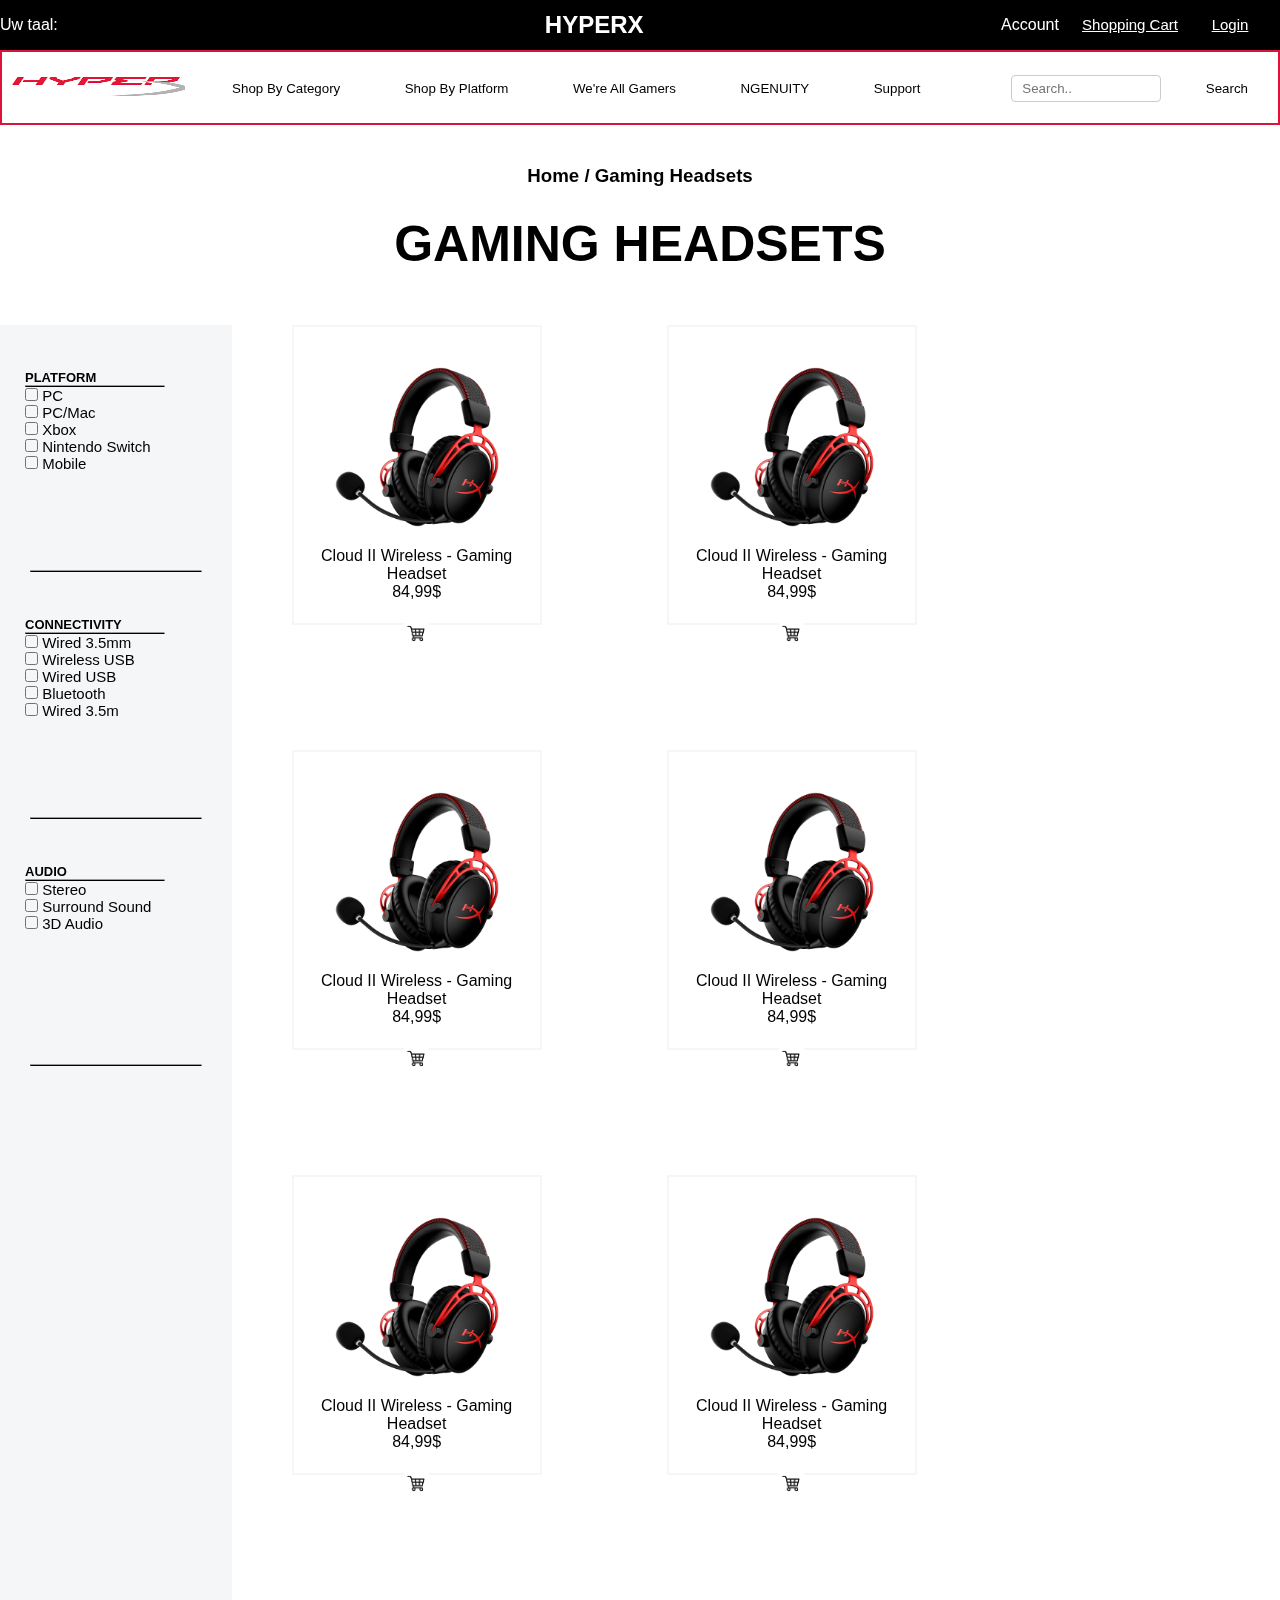
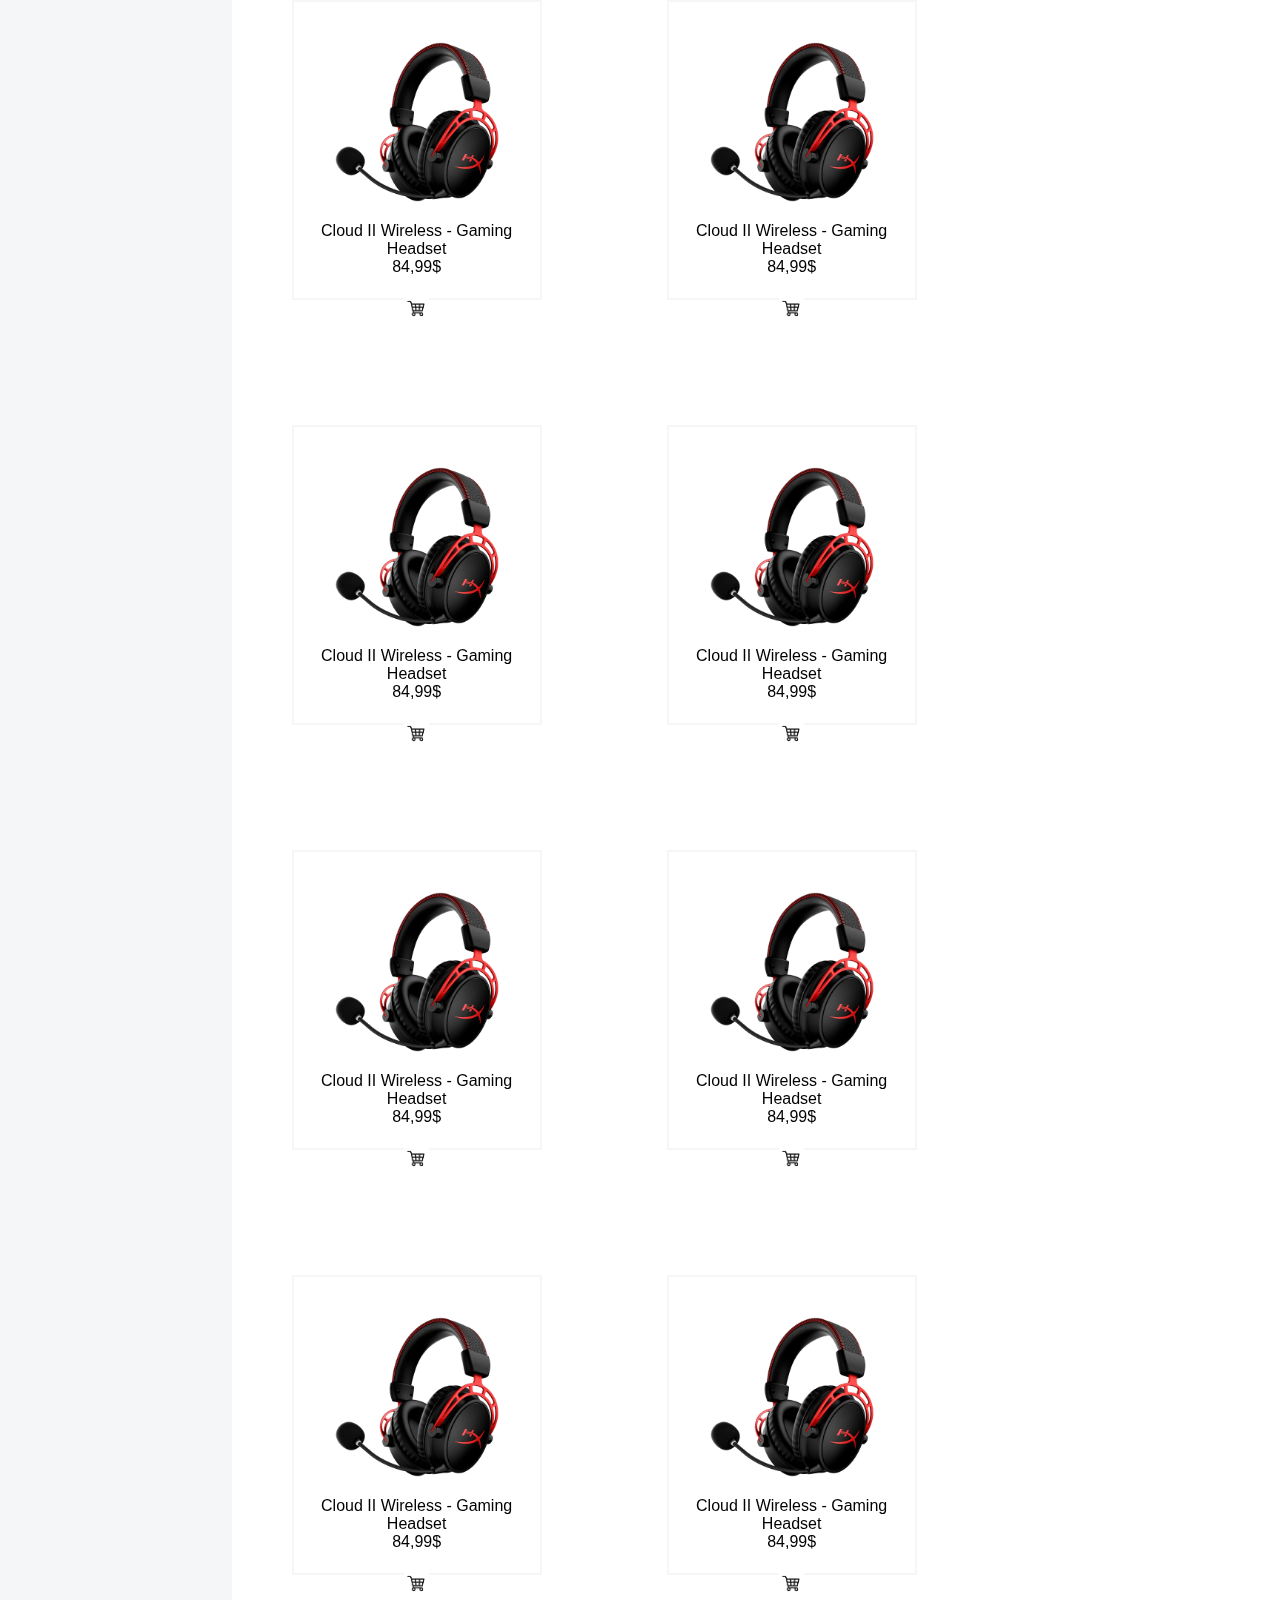
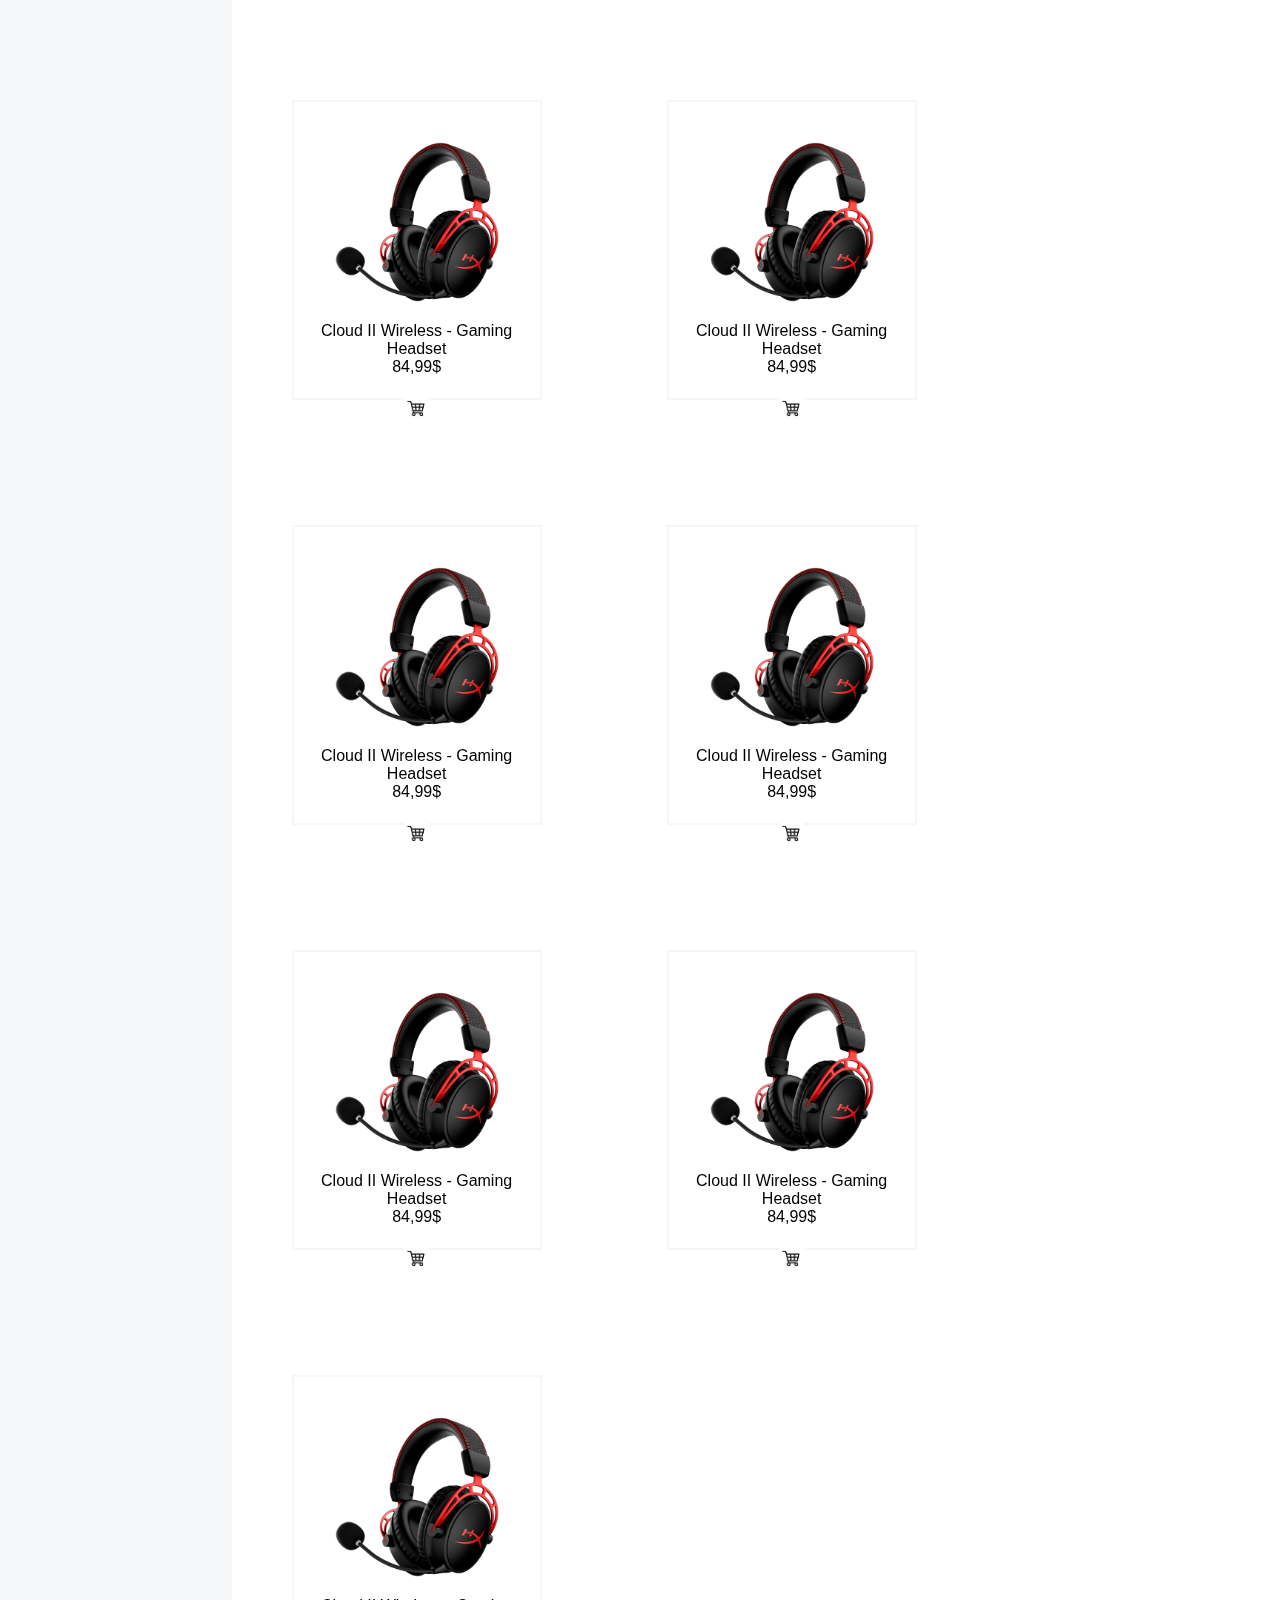
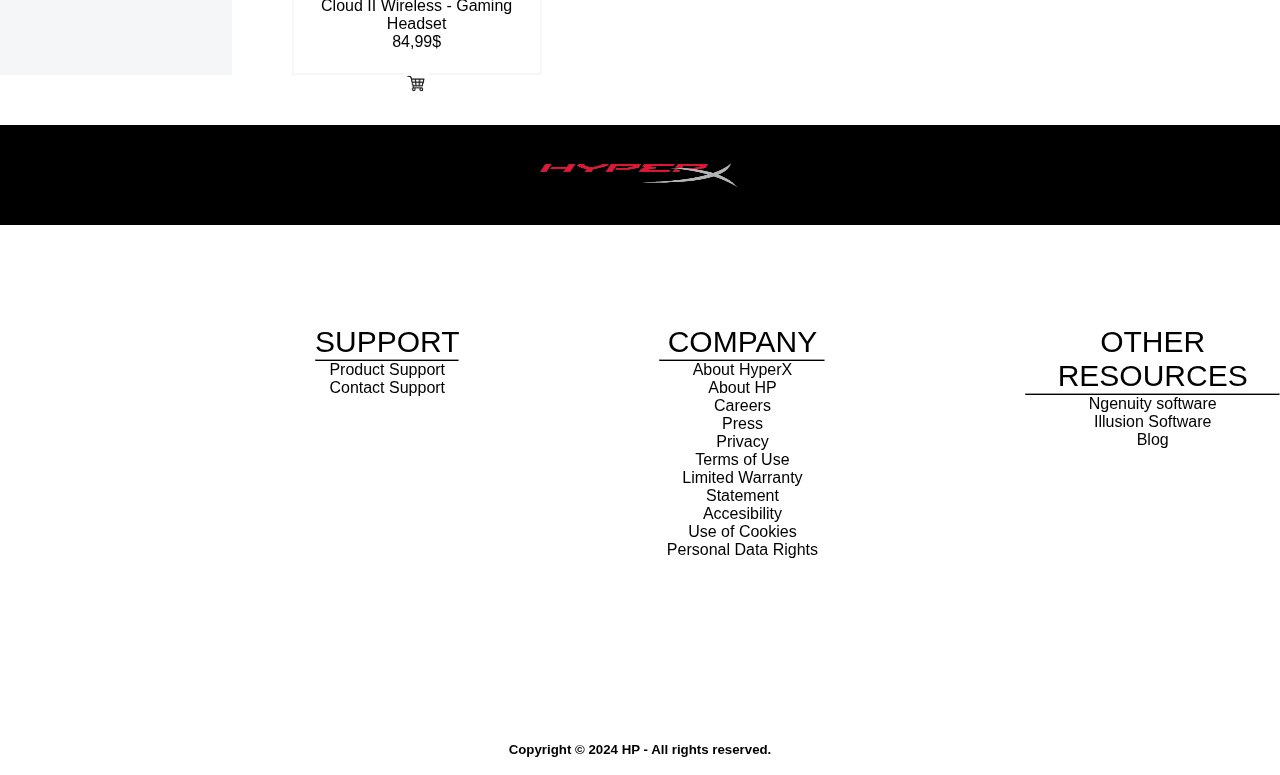
<file: index.html>
<!DOCTYPE html>
<html lang="en">

<head>
    <meta charset="UTF-8">
    <meta name="viewport" content="width=device-width, initial-scale=1.0">
    <link rel="stylesheet" href="style.css">
    <title>FirstSite</title>
</head>

<body>
    <div id="container">
        <div class="taal"> Uw taal: </div>
        <h2> HYPERX </h2>
        <div class="account"> Account </div>
        <div class="account"> <a href="/pages/factuur.html" class="cartButton"> Shopping Cart </a></div>
        <div class="account"> <a href="/pages/login.html" class="cartButton">Login</a></div>
    </div>

    <div id="topbar">
        <div class="logo"><img src="img/hyperxlogo.png" alt="logo" width="200" height="50"></div>
        <div class="producten">
            <button type="button" class="btn">Shop By Category</button>
            <button type="button" class="btn">Shop By Platform</button>
            <button type="button" class="btn">We're All Gamers</button>
            <button type="button" class="btn">NGENUITY</button>
            <button type="button" class="btn">Support</button>
            <div class="search">
                <form action="/action_page.php"></form>
                <input type="text" id="fname" name="firstname" placeholder="Search..">
                <button>Search </button>
            </div>
        </div>
    </div>

    <h3> Home / Gaming Headsets </h3>
    <h4> GAMING HEADSETS </h4>

    <div id="shop">
        <div class="sidebar">

            <div class="sidebarbox">
                <h6>PLATFORM</h6>
                <hr class="lijn2">
                <p><input type="checkbox" name="plat" value="form" /> PC</p>
                <p><input type="checkbox" name="plat" value="form" /> PC/Mac</p>
                <p><input type="checkbox" name="plat" value="form" /> Xbox</p>
                <p><input type="checkbox" name="plat" value="form" /> Nintendo Switch</p>
                <p><input type="checkbox" name="plat" value="form" /> Mobile</p>
            </div>

            <hr class="lijn">

            <div class="sidebarbox">
                <h6>CONNECTIVITY</h6>
                <hr class="lijn2">
                <p><input type="checkbox" name="connect" value="wired" /> Wired 3.5mm </p>
                <p><input type="checkbox" name="connect" value="wired" /> Wireless USB</p>
                <p><input type="checkbox" name="connect" value="wired" /> Wired USB</p>
                <p><input type="checkbox" name="connect" value="wired" /> Bluetooth</p>
                <p><input type="checkbox" name="connect" value="wired" /> Wired 3.5m</p>
            </div>

            <hr class="lijn">

            <div class="sidebarbox">
                <h6>AUDIO</h6>
                <hr class="lijn2">
                <p><input type="checkbox" name="aud" value="io" /> Stereo</p>
                <p><input type="checkbox" name="aud" value="io" /> Surround Sound</p>
                <p><input type="checkbox" name="aud" value="io" /> 3D Audio</p>
            </div>
            <hr class="lijn">
        </div>

        <div class="products">

            <div class="box">
                <div class="productfoto"><img src="img/hyperxred-Photoroom.png-Photoroom.png" alt="headset" height="200"
                        width="200">
                </div>
                <div class="naam">Cloud II Wireless - Gaming Headset</div>
                <div class="prijs">84,99$</div>
                <div class="shoppingcart"><img src="img/shoppingcart.png" alt="shoppingcart" height="25" width="25">
                </div>
            </div>
            <div class="box">
                <div class="productfoto"><img src="img/hyperxred-Photoroom.png-Photoroom.png" alt="headset" height="200"
                        width="200">
                </div>
                <div class="naam">Cloud II Wireless - Gaming Headset</div>
                <div class="prijs">84,99$</div>
                <div class="shoppingcart"><img src="img/shoppingcart.png" alt="shoppingcart" height="25" width="25">
                </div>
            </div>
            <div class="box">
                <div class="productfoto"><img src="img/hyperxred-Photoroom.png-Photoroom.png" alt="headset" height="200"
                        width="200">
                </div>
                <div class="naam">Cloud II Wireless - Gaming Headset</div>
                <div class="prijs">84,99$</div>
                <div class="shoppingcart"><img src="img/shoppingcart.png" alt="shoppingcart" height="25" width="25">
                </div>
            </div>
            <div class="box">
                <div class="productfoto"><img src="img/hyperxred-Photoroom.png-Photoroom.png" alt="headset" height="200"
                        width="200">
                </div>
                <div class="naam">Cloud II Wireless - Gaming Headset</div>
                <div class="prijs">84,99$</div>
                <div class="shoppingcart"><img src="img/shoppingcart.png" alt="shoppingcart" height="25" width="25">
                </div>
            </div>
            <div class="box">
                <div class="productfoto"><img src="img/hyperxred-Photoroom.png-Photoroom.png" alt="headset" height="200"
                        width="200">
                </div>
                <div class="naam">Cloud II Wireless - Gaming Headset</div>
                <div class="prijs">84,99$</div>
                <div class="shoppingcart"><img src="img/shoppingcart.png" alt="shoppingcart" height="25" width="25">
                </div>
            </div>
            <div class="box">
                <div class="productfoto"><img src="img/hyperxred-Photoroom.png-Photoroom.png" alt="headset" height="200"
                        width="200">
                </div>
                <div class="naam">Cloud II Wireless - Gaming Headset</div>
                <div class="prijs">84,99$</div>
                <div class="shoppingcart"><img src="img/shoppingcart.png" alt="shoppingcart" height="25" width="25">
                </div>
            </div>
            <div class="box">
                <div class="productfoto"><img src="img/hyperxred-Photoroom.png-Photoroom.png" alt="headset" height="200"
                        width="200">
                </div>
                <div class="naam">Cloud II Wireless - Gaming Headset</div>
                <div class="prijs">84,99$</div>
                <div class="shoppingcart"><img src="img/shoppingcart.png" alt="shoppingcart" height="25" width="25">
                </div>
            </div>
            <div class="box">
                <div class="productfoto"><img src="img/hyperxred-Photoroom.png-Photoroom.png" alt="headset" height="200"
                        width="200">
                </div>
                <div class="naam">Cloud II Wireless - Gaming Headset</div>
                <div class="prijs">84,99$</div>
                <div class="shoppingcart"><img src="img/shoppingcart.png" alt="shoppingcart" height="25" width="25">
                </div>
            </div>
            <div class="box">
                <div class="productfoto"><img src="img/hyperxred-Photoroom.png-Photoroom.png" alt="headset" height="200"
                        width="200">
                </div>
                <div class="naam">Cloud II Wireless - Gaming Headset</div>
                <div class="prijs">84,99$</div>
                <div class="shoppingcart"><img src="img/shoppingcart.png" alt="shoppingcart" height="25" width="25">
                </div>
            </div>
            <div class="box">
                <div class="productfoto"><img src="img/hyperxred-Photoroom.png-Photoroom.png" alt="headset" height="200"
                        width="200">
                </div>
                <div class="naam">Cloud II Wireless - Gaming Headset</div>
                <div class="prijs">84,99$</div>
                <div class="shoppingcart"><img src="img/shoppingcart.png" alt="shoppingcart" height="25" width="25">
                </div>
            </div>
            <div class="box">
                <div class="productfoto"><img src="img/hyperxred-Photoroom.png-Photoroom.png" alt="headset" height="200"
                        width="200">
                </div>
                <div class="naam">Cloud II Wireless - Gaming Headset</div>
                <div class="prijs">84,99$</div>
                <div class="shoppingcart"><img src="img/shoppingcart.png" alt="shoppingcart" height="25" width="25">
                </div>
            </div>
            <div class="box">
                <div class="productfoto"><img src="img/hyperxred-Photoroom.png-Photoroom.png" alt="headset" height="200"
                        width="200">
                </div>
                <div class="naam">Cloud II Wireless - Gaming Headset</div>
                <div class="prijs">84,99$</div>
                <div class="shoppingcart"><img src="img/shoppingcart.png" alt="shoppingcart" height="25" width="25">
                </div>
            </div>
            <div class="box">
                <div class="productfoto"><img src="img/hyperxred-Photoroom.png-Photoroom.png" alt="headset" height="200"
                        width="200">
                </div>
                <div class="naam">Cloud II Wireless - Gaming Headset</div>
                <div class="prijs">84,99$</div>
                <div class="shoppingcart"><img src="img/shoppingcart.png" alt="shoppingcart" height="25" width="25">
                </div>
            </div>
            <div class="box">
                <div class="productfoto"><img src="img/hyperxred-Photoroom.png-Photoroom.png" alt="headset" height="200"
                        width="200">
                </div>
                <div class="naam">Cloud II Wireless - Gaming Headset</div>
                <div class="prijs">84,99$</div>
                <div class="shoppingcart"><img src="img/shoppingcart.png" alt="shoppingcart" height="25" width="25">
                </div>
            </div>
            <div class="box">
                <div class="productfoto"><img src="img/hyperxred-Photoroom.png-Photoroom.png" alt="headset" height="200"
                        width="200">
                </div>
                <div class="naam">Cloud II Wireless - Gaming Headset</div>
                <div class="prijs">84,99$</div>
                <div class="shoppingcart"><img src="img/shoppingcart.png" alt="shoppingcart" height="25" width="25">
                </div>
            </div>
            <div class="box">
                <div class="productfoto"><img src="img/hyperxred-Photoroom.png-Photoroom.png" alt="headset" height="200"
                        width="200">
                </div>
                <div class="naam">Cloud II Wireless - Gaming Headset</div>
                <div class="prijs">84,99$</div>
                <div class="shoppingcart"><img src="img/shoppingcart.png" alt="shoppingcart" height="25" width="25">
                </div>
            </div>
            <div class="box">
                <div class="productfoto"><img src="img/hyperxred-Photoroom.png-Photoroom.png" alt="headset" height="200"
                        width="200">
                </div>
                <div class="naam">Cloud II Wireless - Gaming Headset</div>
                <div class="prijs">84,99$</div>
                <div class="shoppingcart"><img src="img/shoppingcart.png" alt="shoppingcart" height="25" width="25">
                </div>
            </div>
            <div class="box">
                <div class="productfoto"><img src="img/hyperxred-Photoroom.png-Photoroom.png" alt="headset" height="200"
                        width="200">
                </div>
                <div class="naam">Cloud II Wireless - Gaming Headset</div>
                <div class="prijs">84,99$</div>
                <div class="shoppingcart"><img src="img/shoppingcart.png" alt="shoppingcart" height="25" width="25">
                </div>
            </div>
            <div class="box">
                <div class="productfoto"><img src="img/hyperxred-Photoroom.png-Photoroom.png" alt="headset" height="200"
                        width="200">
                </div>
                <div class="naam">Cloud II Wireless - Gaming Headset</div>
                <div class="prijs">84,99$</div>
                <div class="shoppingcart"><img src="img/shoppingcart.png" alt="shoppingcart" height="25" width="25">
                </div>
            </div>
            <div class="box">
                <div class="productfoto"><img src="img/hyperxred-Photoroom.png-Photoroom.png" alt="headset" height="200"
                        width="200">
                </div>
                <div class="naam">Cloud II Wireless - Gaming Headset</div>
                <div class="prijs">84,99$</div>
                <div class="shoppingcart"><img src="img/shoppingcart.png" alt="shoppingcart" height="25" width="25">
                </div>
            </div>
            <div class="box">
                <div class="productfoto"><img src="img/hyperxred-Photoroom.png-Photoroom.png" alt="headset" height="200"
                        width="200">
                </div>
                <div class="naam">Cloud II Wireless - Gaming Headset</div>
                <div class="prijs">84,99$</div>
                <div class="shoppingcart"><img src="img/shoppingcart.png" alt="shoppingcart" height="25" width="25">
                </div>
            </div>
        </div>
    </div>
</body>

<div class="blackbar">
    <div class="logo2"><img src="img/hyperxlogonobackground.png" alt="logo" width="200" height="50"></div>
</div>

<footer>
    <div id="navigatiebalk">

        <div class="support">

            <div class="header">SUPPORT</div>
            <hr class="lijn3">
            <div>Product Support</div>
            <div>Contact Support</div>
        </div>
        <div class="company">
            <div class="header">COMPANY</div>
            <hr class="lijn3">
            <div>About HyperX</div>
            <div>About HP</div>
            <div>Careers</div>
            <div>Press</div>
            <div>Privacy</div>
            <div>Terms of Use</div>
            <div>Limited Warranty Statement</div>
            <div>Accesibility</div>
            <div>Use of Cookies</div>
            <div>Personal Data Rights</div>
        </div>
        <div class="otherresources">

            <div class="header">OTHER RESOURCES</div>
            <hr class="lijn3">
            <div>Ngenuity software</div>
            <div>Illusion Software</div>
            <div>Blog</div>
        </div>
    </div>
    <h5> Copyright © 2024 HP - All rights reserved. </h5>
</footer>

</html>
</file>
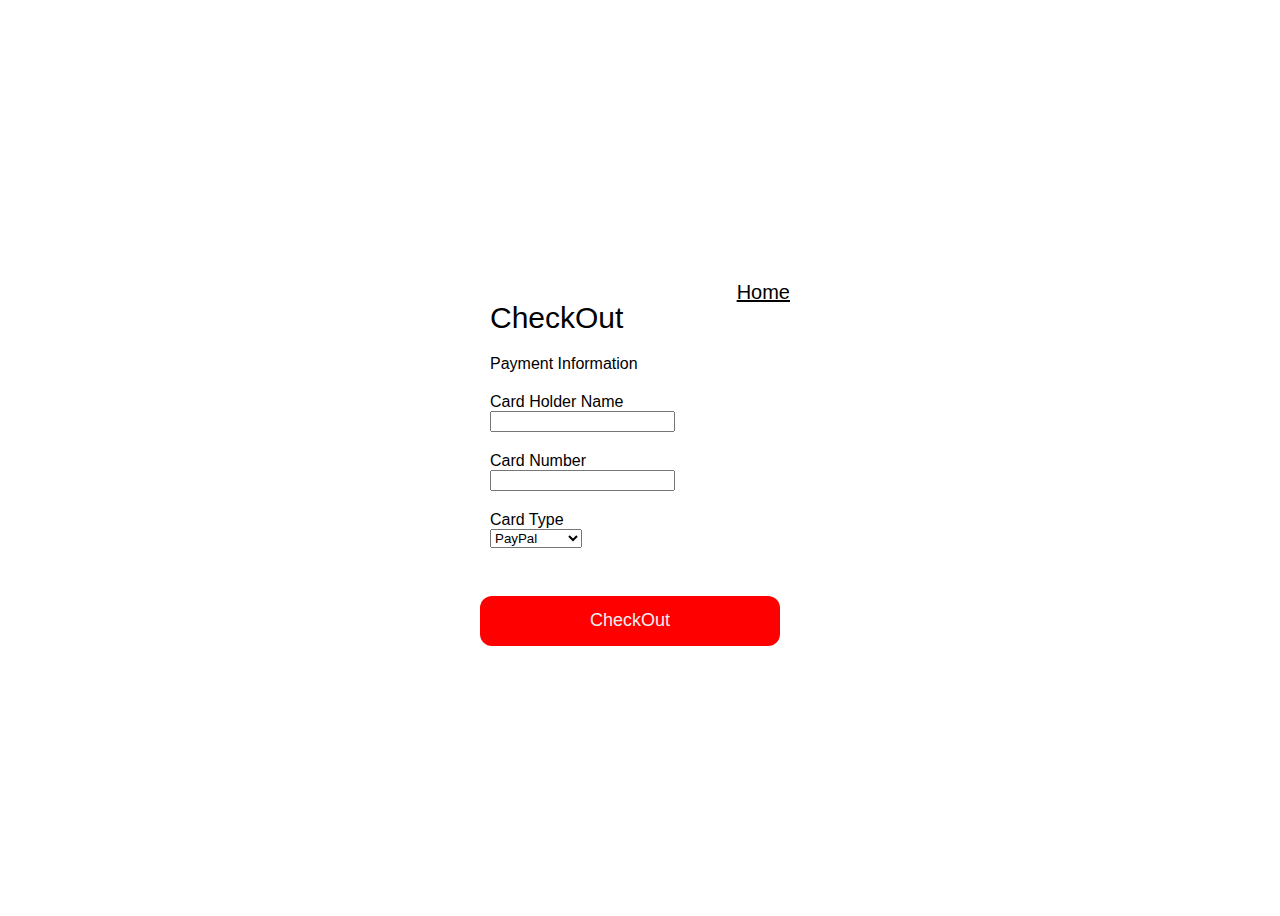
<file: pages/checkout.html>
<!DOCTYPE html>
<html lang="en">

<head>
  <meta charset="UTF-8">
  <meta name="viewport" content="width=device-width, initial-scale=1.0">
  <title>Document</title>
  <link rel="stylesheet" href="style/checkout.css">
</head>

<body>


  <div class="form">
    <div class="home"><a href="/index.html" class="homepage"> Home </a></div>

    <div class="title">CheckOut</div>
    <div class="subtitle">Payment Information</div>
    <div class="input-container1">
      <div class="cardholdername">Card Holder Name</div>
      <input id="firstname" class="input" type="text" placeholder=" "/>
      <div class="cut"></div>
      <label for="firstname" class="placeholder"></label>
    </div>  
    <div class="input-container2">
      <div class="cardnumber">Card Number</div>
      <input id="number" class="input" type="tel" placeholder=" " />
      <div class="cut"></div>
      <label for="number" class="placeholder"></label>
    </div>
    <div class="input-container3">
      <div class="cardtype">Card Type</div>
      <select id="types">
        <option value="PayPal">PayPal</option>
        <option value="iDeal">iDeal</option>
        <option value="Visa">Visa</option>
        <option value="WebMoney">WebMoney</option>
        <option value="MasterCard">MasterCard</option>
      </select>
    </div>

    <button type="text" class="submit">CheckOut</button>
  </div>
  </div>
</body>

</html>
</file>
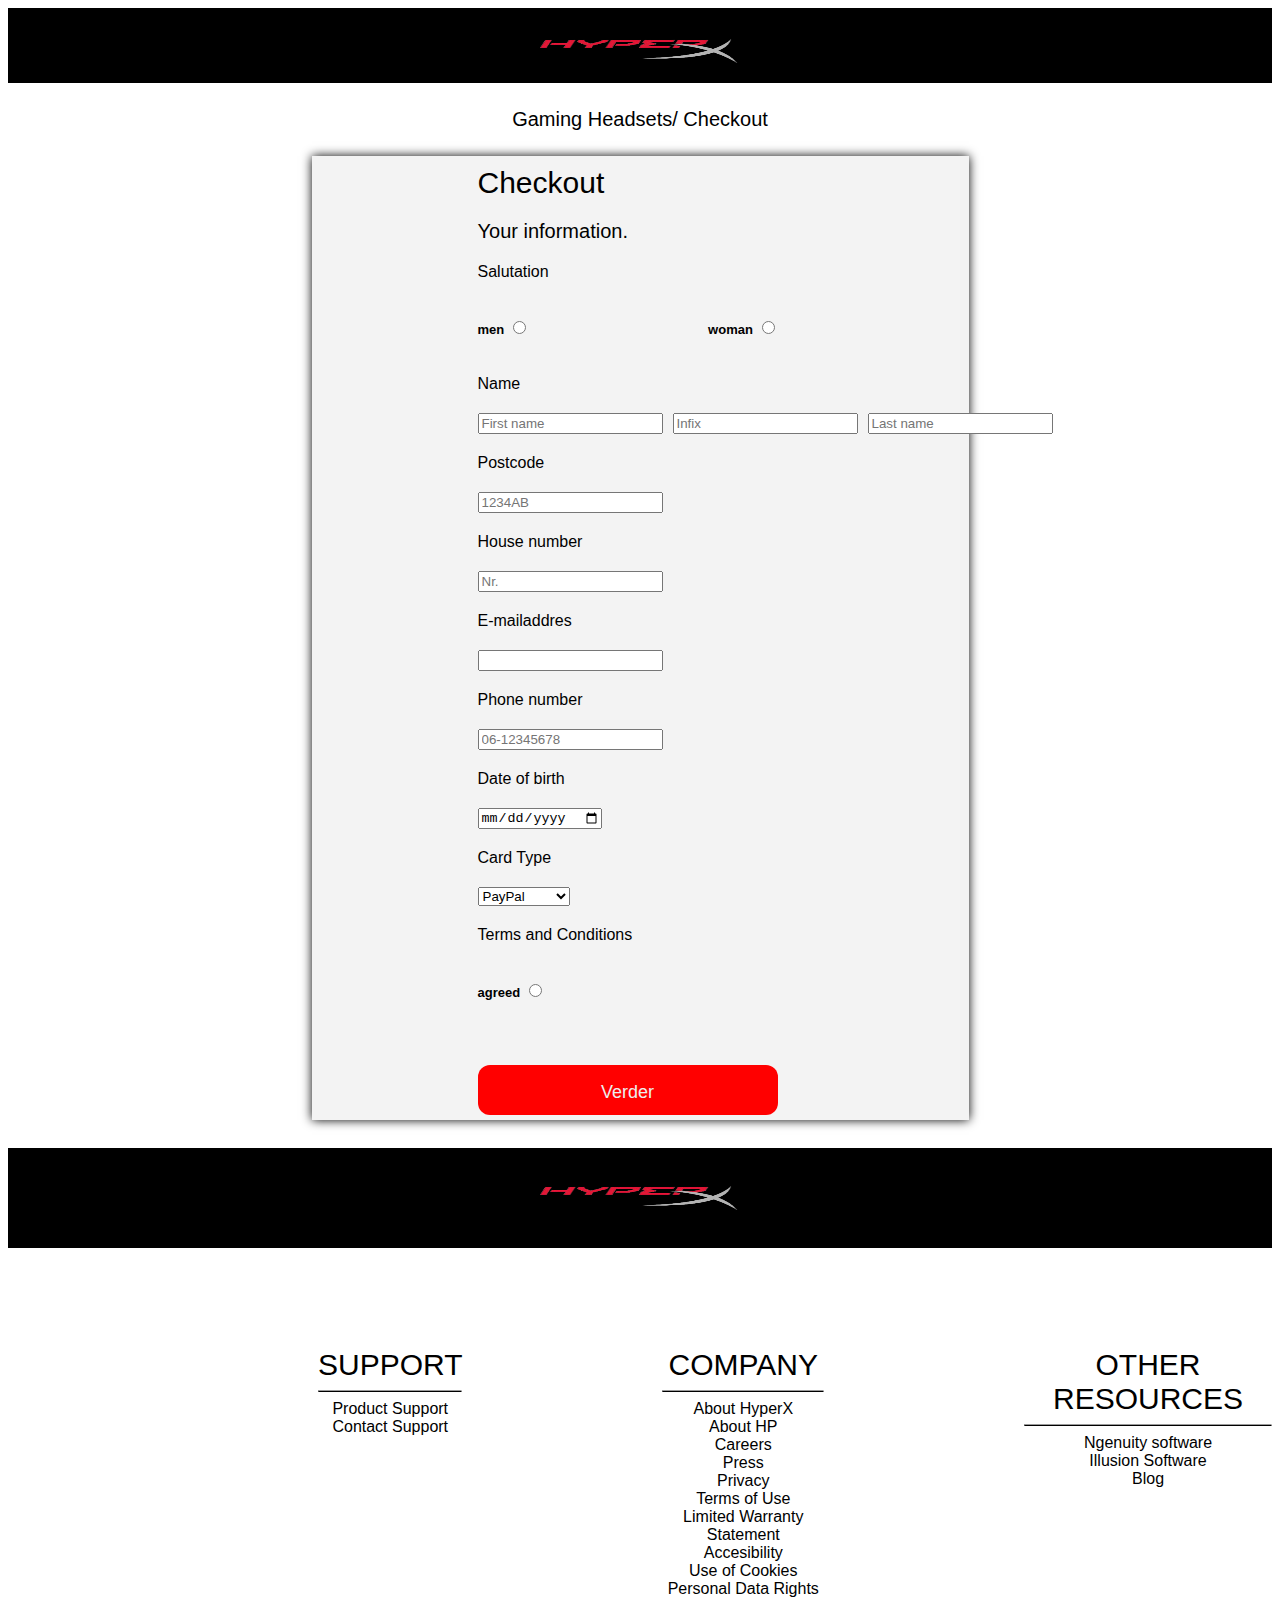
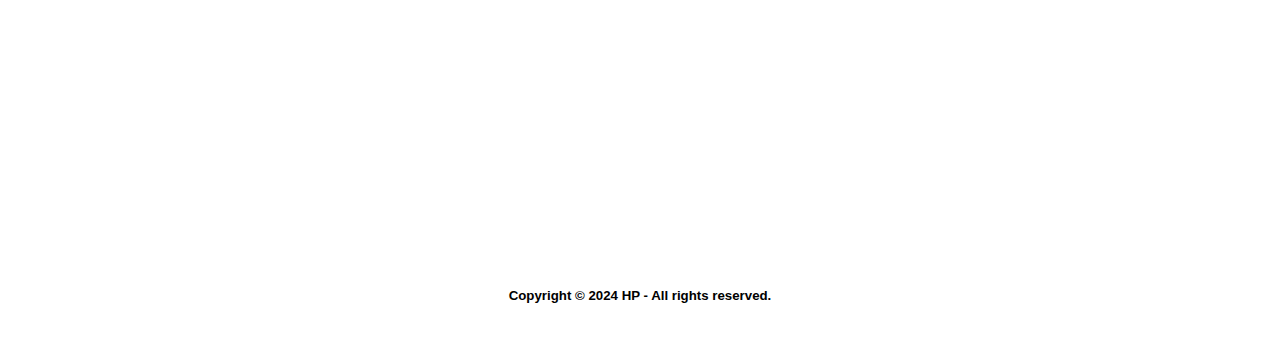
<file: pages/factuur.html>
<!DOCTYPE html>
<html lang="en">

<head>
  <meta charset="UTF-8">
  <meta name="viewport" content="width=device-width, initial-scale=1.0">
  <title>Document</title>
  <link rel="stylesheet" href="style/factuur.css">
</head>

<body>
  <div class="topbar">
    <div class="logo"><img src="../img/hyperxlogonobackground.png" alt="logo" width="200" height="50"></div>
  </div>
  <div class="navigation">
    <div class="home"><a href="/index.php" class="homepage"> Gaming Headsets  </a> <div class="pagerightnow">/ Checkout</div> </div>
  </div>
<div class="formcontainer">
  <div class="form">

    <div class="title">Checkout</div>
    <div class="subtitle">Your information.</div>

    <div class="salutation">Salutation</div>
    <div class="input-container7"> <h4> men
      <input id="salutation" class="input" type="radio" name="answer" />
    </h4>
    <h4> woman
      <input id="salutation" class="input" type="radio" name="answer" />
    </h4>
    </div>
    <div class="Naam">Name</div>
    <div class="input-container1">
      <input id="firstname" class="input" type="text" placeholder="First name"/>
      <input id="firstname" class="input" type="text" placeholder="Infix"/>
      <input id="firstname" class="input" type="text" placeholder="Last name"/>
    </div>  
    <div class="Postcode">Postcode</div>
    <div class="input-container2">
      <input id="number" class="input" type="tel" placeholder="1234AB" />
    </div>
    <div class="House number">House number</div>
    <div class="input-container4">
        <input id="number" class="input" type="tel" placeholder="Nr."/>
      </div>
      <div class="E-mailaddres">E-mailaddres</div>
      <div class="input-container5">
        <input id="E-mailadres" class="input" type="email" placeholder=" "/>
      </div>
      <div class="phone number">Phone number</div>
      <div class="input-container6">
        <input id="number" class="input" type="tel" placeholder="06-12345678 "/>
      </div>
      <div class="date of birth">Date of birth</div>
      <div class="input-container6">
        <input id="datum" class="input" type="date" placeholder="dd-mm-jjjj"/>
      </div>
    <div class="cardtype">Card Type</div>
    <div class="input-container3">
      <select id="types">
        <option value="PayPal">PayPal</option>
        <option value="iDeal">iDeal</option>
        <option value="Visa">Visa</option>
        <option value="WebMoney">WebMoney</option>
        <option value="MasterCard">MasterCard</option>
      </select>
    </div>
    <div class="Terms and Conditions">Terms and Conditions</div>
      <div class="input-container6"> <h4> agreed
        <input id="Terms and Conditions" class="input" type="radio"/>
      </h4>
      </div>

    <a href="../thankyou.php" class="submit">Verder</a>
  </div>
  </div>
</div>
</body>

<div class="blackbar">
  <div class="logo2"><img src="../img/hyperxlogonobackground.png" alt="logo" width="200" height="50"></div>
</div>

<footer>
  <div id="navigatiebalk">

      <div class="support">

          <div class="header">SUPPORT</div>
          <hr class="lijn3">
          <div>Product Support</div>
          <div>Contact Support</div>
      </div>
      <div class="company">
          <div class="header">COMPANY</div>
          <hr class="lijn3">
          <div>About HyperX</div>
          <div>About HP</div>
          <div>Careers</div>
          <div>Press</div>
          <div>Privacy</div>
          <div>Terms of Use</div>
          <div>Limited Warranty Statement</div>
          <div>Accesibility</div>
          <div>Use of Cookies</div>
          <div>Personal Data Rights</div>
      </div>
      <div class="otherresources">

          <div class="header">OTHER RESOURCES</div>
          <hr class="lijn3">
          <div>Ngenuity software</div>
          <div>Illusion Software</div>
          <div>Blog</div>
      </div>
  </div>
  <h5> Copyright © 2024 HP - All rights reserved. </h5>
</footer>

</html>
</html>
</file>
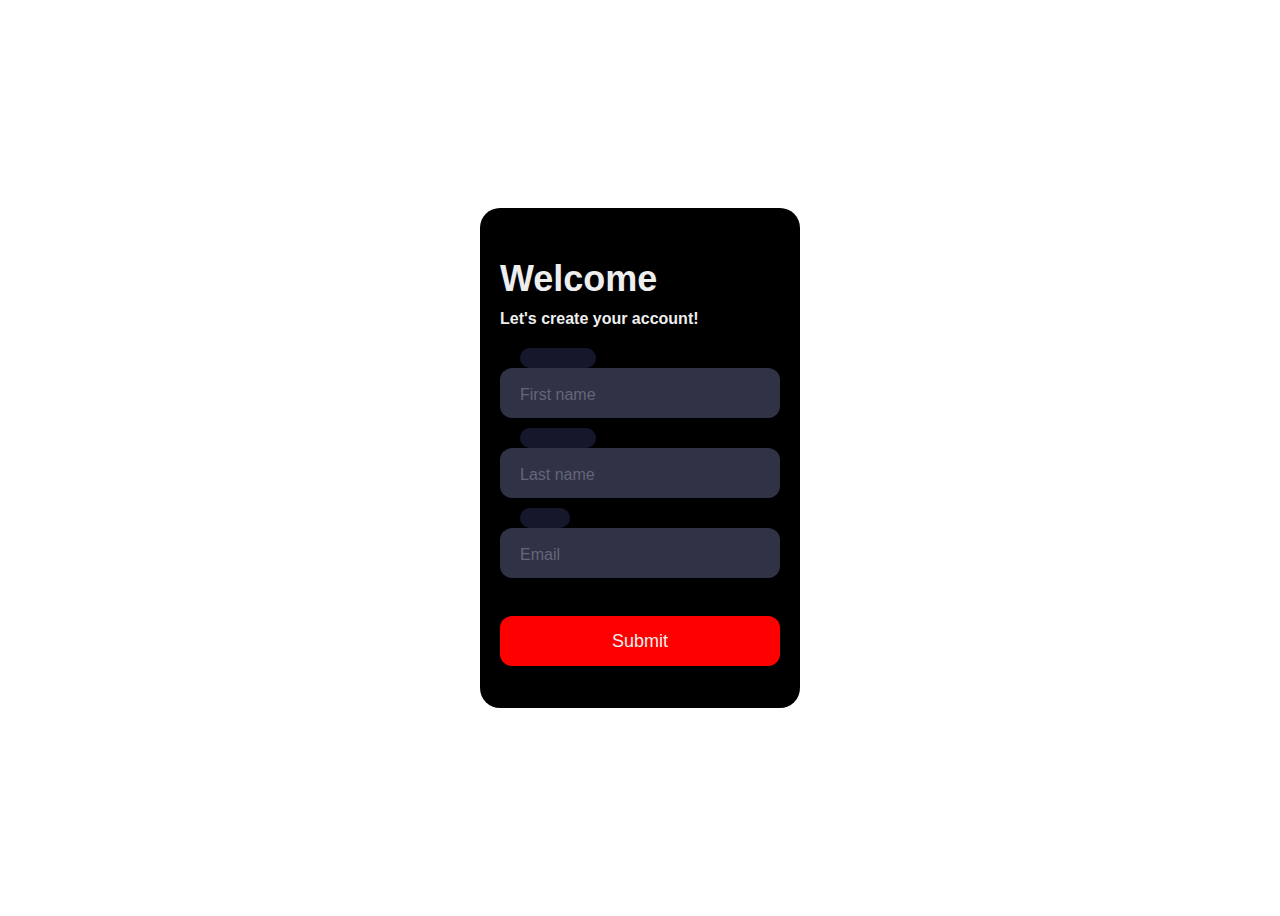
<file: pages/login.html>
<!DOCTYPE html>
<html lang="en">
<head>
    <meta charset="UTF-8">
    <meta name="viewport" content="width=device-width, initial-scale=1.0">
    <title>Document</title>
    <link rel="stylesheet" href="style/login.css">
</head>
<body>
    <div class="form">
        <div class="title">Welcome</div>
        <div class="subtitle">Let's create your account!</div>
        <div class="input-container ic1">
          <input id="firstname" class="input" type="text" placeholder=" " />
          <div class="cut"></div>
          <label for="firstname" class="placeholder">First name</label>
        </div>
        <div class="input-container ic2">
          <input id="lastname" class="input" type="text" placeholder=" " />
          <div class="cut"></div>
          <label for="lastname" class="placeholder">Last name</label>
        </div>
        <div class="input-container ic2">
          <input id="email" class="input" type="text" placeholder=" " />
          <div class="cut cut-short"></div>
          <label for="email" class="placeholder">Email</label>
        </div>
        <button type="text" class="submit">Submit</button>
      </div>
</body>



</html>
</file>
<file: style.css>
* {
    box-sizing: border-box;
    margin: 0;
    padding: 0;
}

#container {
    width: 100%;
    height: 50px;
    display: flex;
    justify-content: space-between;
    color: white;

}


.taal {
    background-color: black;
    display: flex;
    justify-content: space-between;
    text-align: center;
    width: 27%;
    height: 50px;
    min-width: 100px;
    line-height: 50px;
    font-family: 'Franklin Gothic Medium', 'Arial Narrow', Arial, sans-serif;

}

h2 {
    background-color: black;
    display: inline-block;
    text-align: center;
    width: 100%;
    height: 50px;
    min-width: 100px;
    margin: 0;
    line-height: 50px;
    font-family: 'Gill Sans', 'Gill Sans MT', Calibri, 'Trebuchet MS', sans-serif;


}

.account {
    background-color: black;
    display: inline-block;
    text-align: center;
    width: 100px;
    height: 50px;
    min-width: 100px;
    line-height: 50px;
    font-family: 'Franklin Gothic Medium', 'Arial Narrow', Arial, sans-serif;

}

#topbar {
    width: 100%;
    height: 75px;
    display: flex;
    align-items: center;
    justify-content: space-between;
    border: 2px solid crimson;
    padding-left: 10px;
    padding-right: 10px
    

}

.logo {
    background-color: black;
    text-align: center;
    width: 200px;
    height: 50px;

    min-width: 50px;
}

.producten {
    background-color: white;
    text-align: center;
    width: 100%;
    height: 50px;
    word-spacing: 20px;
    line-height: 50px;  
    font-family: 'Franklin Gothic Medium', 'Arial Narrow', Arial, sans-serif;
    
}

.search {
    background-color: white;
    text-align: right;
    width: 300px;
    height: 50px;
    word-spacing: 20px;
    line-height: 50px;
    float: right;
    
}

input[type=text],
select {
    width: 150px;
    padding: 5px 10px;
    margin: 8px 0;
    display: inline-block;
    border: 1px solid #ccc;
    border-radius: 4px;
    box-sizing: border-box;
}

input[type=submit] {
    width: 100%;
    background-color: #4CAF50;
    color: white;
    padding: 4px 10px;
    margin: 8px 0;
    border: none;
    border-radius: 4px;
    cursor: pointer;
}

button {
    background-color: white;
    padding: 10px 20px;
    cursor: pointer;
    border: none;
    color: black;
}


.cartButton {
    background-color: rgb(0, 0, 0);
    padding: 0;
    cursor: pointer;
    border: none;
    color: rgb(255, 255, 255);
    font-family: 'Franklin Gothic Medium', 'Arial Narrow', Arial, sans-serif;
    font-size: 15px;
}



h3 {
    text-align: center;
    width: 100%;
    height: 50px;
    margin-top: 40px;
    font-family: 'Gill Sans', 'Gill Sans MT', Calibri, 'Trebuchet MS', sans-serif;
    
}

h4 {
    text-align: center;
    width: 100%;
    height: 50px;
    font-size: 50px;
    font-family: 'Gill Sans', 'Gill Sans MT', Calibri, 'Trebuchet MS', sans-serif;
    margin-bottom: 60px;
  
    
}

#shop {
    width: 100%;
    height: 100%;
    display: flex;
    gap: 10px;
    
}

.sidebar {
    background-color: rgb(245, 246, 247, 1);
    text-align: center;
    width: 300px;
    float: left;
    min-width: 200px;
    margin-right: 50px;

}

.products {
    background-color: white;
    display: flex;
    flex-wrap: wrap;
    text-align: center;

    width: 100%;
    height: 100%;

    gap: 125px;
}

.box {
    display: flex;
    flex-direction: column;
    align-items: center;
    background-color: white;
    text-align: center;
    width: 250px;
    height: 300px;
    border: 2px solid rgb(245, 246, 247, 1);
    min-height: 50px;
    min-width: 50px;
    transition: 0.2s;
    -webkit-box-shadow: 0 0 10px #ffffff;
        box-shadow: 0 0 10px #ffffff;
    
    padding-top: 20px;
}

.box:hover {
    margin-left: -25px;
    margin-top: -25px;
    -webkit-box-shadow: 0 0 10px #000000;
        box-shadow: 0 0 10px #000000;
    width: 400px;
    height: 450px;
    cursor: pointer;
}

.sidebarbox {
    display: flex;
    flex-direction: column;
    align-items: left;
    text-align: left;
    width: 200px;
    height: 195px;
    margin: 25px;
    min-height: 50px;
    min-width: 50px;

    padding-top: 20px;
}

.productfoto {
    background-color: white;
    text-align: center;
    width: 200px;
    height: 200px;

}

.shoppingcart {
    background-color: rgb(0, 0, 0);
    text-align: center;
    width: 25px;
    height: 25px;
    margin-top: 20px;
    

}

.lijn {
    border-bottom: 1px solid black;
    margin-left: 30px;
    margin-right: 30px;
}

.lijn2 {
    border-bottom: 1px solid black;
    margin-right: 60px;

}

.lijn3 {
    border-bottom: 1px solid black;
}


#navigatiebalk {
    display: flex;
    justify-content: left;
    gap: 200px;
    width: 100%;
    height: 500px;
    align-items: left;
    text-align: center;
    padding-left: 315px;
    padding-top: 100px;  
    
}

.blackbar {
    background-color: black;
    display: flex;
    justify-content: center;
    align-items: center;
    height: 100px;
    margin-top: 50px;
    
    
}

.logo2 {
    background-color: black;
    text-align: center;
    width: 200px;
    height: 50px;
    min-width: 50px;

}




h5 {
    text-align: center;
    height: 50px;
    line-height: 50px;
    font-family: proxima-nova,-apple-system,blinkmacsystemfont,San Francisco,Helvetica,sans-serif;
}

h6 {
    font-family: 'Gill Sans', 'Gill Sans MT', Calibri, 'Trebuchet MS', sans-serif;
    font-size: 13px;
}

.header {
    font-size: 30px;
    font-family: 'Gill Sans', 'Gill Sans MT', Calibri, 'Trebuchet MS', sans-serif;
}

p {
    font-family: proxima-nova,-apple-system,blinkmacsystemfont,San Francisco,Helvetica,sans-serif;
   font-size: 15px;
}

div {
    font-family: 'Gill Sans', 'Gill Sans MT', Calibri, 'Trebuchet MS', sans-serif;
}

input[type=checkbox]
{
    accent-color: black;
    mix-blend-mode: multiply;
}


.btn {
    transition: 0.2s;
}

.btn:hover {
    font-size: 16px;
}
</file>
<file: pages/style/checkout.css>
body {
align-items: center;
background-color: #ffffff;
display: flex;
justify-content: center;
height: 100vh;
}

.title  {
    font-size: 30px;
    padding-bottom: 10px;
}


.submit {
    background-color: red;
    border-radius: 12px;
    border: 0;
    box-sizing: border-box;
    color: #eee;
    cursor: pointer;
    font-size: 18px;
    height: 50px;
    margin-top: 38px;
    outline: 0;
    text-align: center;
    width: 100%;
    padding-left: 80px;
    padding-right: 80px;
}

.submit:active {
    background-color: rgb(180, 10, 10);
}

.form > * {
    width: 300px;
    padding: 10px;
    float: center;
    font-family: sans-serif;
}

.homepage {
    font-size: 20px;
    color: black;
    float: right;

}
</file>
<file: pages/style/factuur.css>
.formcontainer {
    display: flex;
    justify-content: center;
    align-items: center;
}


.form {
    align-items: center;
    background-color: rgb(243, 243, 243);
    display: flex;
    justify-content: center;
    height: 50%;
    width: 50%;
    flex-direction: column;
    margin-top: 25px;
    margin-bottom: 25px;
    padding-right: 25px;
    padding-bottom: 5px;
    -webkit-box-shadow: 0 0 10px #000000;
    box-shadow: 0 0 10px #000000;
    
    }
    
    .title  {
        font-size: 30px;
        padding-bottom: 10px;
    }
    
    .subtitle {
        font-size: 20px;
    }
    
    .submit {
        background-color: red;
        border-radius: 12px;
        border: 0;
        box-sizing: border-box;
        color: #eee;
        cursor: pointer;
        text-decoration: none;
        font-size: 18px;
        height: 50px;
        margin-top: 38px;
        outline: 0;
        text-align: center;
        width: 100%;
        padding-left: 80px;
        padding-right: 80px;
        line-height: 35px;

    }
    
    .submit:active {
        background-color: rgb(180, 10, 10);
    }
    
    .form > * {
        width: 300px;
        padding: 10px;
        float: center;
        font-family: sans-serif;
    }
    
    .homepage {
        font-size: 20px;
        color: black;
        text-decoration: none;
        font-family: 'Gill Sans', 'Gill Sans MT', Calibri, 'Trebuchet MS', sans-serif;
    }
 
    .topbar {
        background-color: black;
        width: 100%;
        height: 75px;
        margin: 0;
        padding: 0;
        display: flex;
        align-items: center;
        justify-content: center;
        line-height: 100px;
    }

    .logo {
        background-color: black;
        text-align: center;
        width: 200px;
        height: 50px;
        min-width: 50px;
    }

    .home {
        width: 100%;
        padding-top: 25px;
        display: flex;
        align-items: center;
        justify-content: center;
        font-size: 20px;
        font-family: 'Gill Sans', 'Gill Sans MT', Calibri, 'Trebuchet MS', sans-serif;
        
    }

    .input-container1 {
        display: flex;
        align-items: center;
        justify-content: space-between;
        gap: 10px;
    }

    .input-container2 {
        display: flex;
        align-items: center;
        justify-content: space-between;
        gap: 10px;
    }

    .input-container3 {
        display: flex;
        align-items: center;
        justify-content: space-between;
        gap: 10px;
    }

    .input-container4 {
        display: flex;
        align-items: center;
        justify-content: space-between;
        gap: 10px;
    }

    h4 {
        font-size: 13px;
    }

    .input-container7 {
        display: flex;
        align-items: center;
        justify-content: space-between;
        gap: 10px;
    }

    .blackbar {
        background-color: black;
        display: flex;
        justify-content: center;
        align-items: center;
        height: 100px;
        margin-top: 3px;
        
    }

    .logo2 {
        background-color: black;
        text-align: center;
        width: 200px;
        height: 50px;
        min-width: 50px;
    
    }

    #navigatiebalk {
        display: flex;
        justify-content: left;
        gap: 200px;
        height: 500px;
        align-items: left;
        text-align: center;
        padding-left: 310px;
        padding-top: 100px;  
        
    }

    .lijn3 {
        border-bottom: 1px solid black;
    }

    h5 {
        text-align: center;
        height: 50px;
        line-height: 50px;
        font-family: proxima-nova,-apple-system,blinkmacsystemfont,San Francisco,Helvetica,sans-serif;
    }

    .header {
        font-size: 30px;
        font-family: 'Gill Sans', 'Gill Sans MT', Calibri, 'Trebuchet MS', sans-serif;
    }

    div {
        font-family: 'Gill Sans', 'Gill Sans MT', Calibri, 'Trebuchet MS', sans-serif;
    }
</file>
<file: pages/style/login.css>
body {
    align-items: center;
    background-color: #ffffff;
    display: flex;
    justify-content: center;
    height: 100vh;
  }
  
  .form {
    background-color: #000000;
    border-radius: 20px;
    box-sizing: border-box;
    height: 500px;
    padding: 20px;
    width: 320px;
  }
  
  .title {
    color: #eee;
    font-family: sans-serif;
    font-size: 36px;
    font-weight: 600;
    margin-top: 30px;
  }
  
  .subtitle {
    color: #eee;
    font-family: sans-serif;
    font-size: 16px;
    font-weight: 600;
    margin-top: 10px;
  }
  
  .input-container {
    height: 50px;
    position: relative;
    width: 100%;
  }
  
  .ic1 {
    margin-top: 40px;
  }
  
  .ic2 {
    margin-top: 30px;
  }
  
  .input {
    background-color: #303245;
    border-radius: 12px;
    border: 0;
    box-sizing: border-box;
    color: #eee;
    font-size: 18px;
    height: 100%;
    outline: 0;
    padding: 4px 20px 0;
    width: 100%;
  }
  
  .cut {
    background-color: #15172b;
    border-radius: 10px;
    height: 20px;
    left: 20px;
    position: absolute;
    top: -20px;
    transform: translateY(0);
    transition: transform 200ms;
    width: 76px;
  }
  
  .cut-short {
    width: 50px;
  }
  
  .input:focus ~ .cut,
  .input:not(:placeholder-shown) ~ .cut {
    transform: translateY(8px);
  }
  
  .placeholder {
    color: #65657b;
    font-family: sans-serif;
    left: 20px;
    line-height: 14px;
    pointer-events: none;
    position: absolute;
    transform-origin: 0 50%;
    transition: transform 200ms, color 200ms;
    top: 20px;
  }
  
  .input:focus ~ .placeholder,
  .input:not(:placeholder-shown) ~ .placeholder {
    transform: translateY(-30px) translateX(10px) scale(0.75);
  }
  
  .input:not(:placeholder-shown) ~ .placeholder {
    color: #808097;
  }
  
  .input:focus ~ .placeholder {
    color: #dc2f55;
  }
  
  .submit {
    background-color: rgb(255, 0, 0);
    border-radius: 12px;
    border: 0;
    box-sizing: border-box;
    color: #eee;
    cursor: pointer;
    font-size: 18px;
    height: 50px;
    margin-top: 38px;
     outline: 0;
    text-align: center;
    width: 100%;
  }
  
  .submit:active {
    background-color: rgb(147, 13, 13);
  }
</file>
